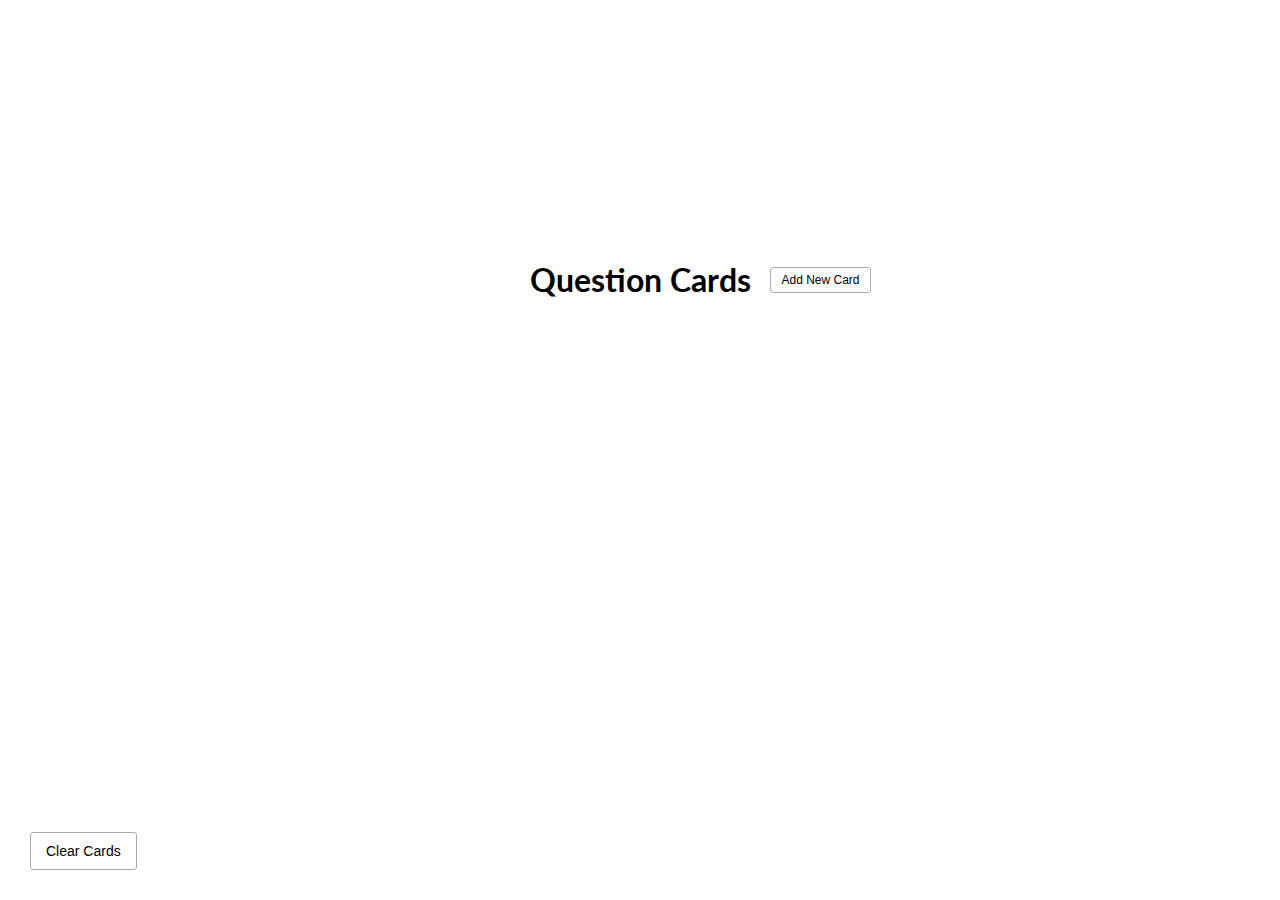
<file: carta_preg_i_res/index.html>
<!DOCTYPE html>
<html lang="en">
  <head>
    <meta charset="UTF-8" />
    <meta name="viewport" content="width=device-width, initial-scale=1.0" />
    <meta http-equiv="X-UA-Compatible" content="ie=edge" />
    <link
      rel="stylesheet"
      href="https://cdnjs.cloudflare.com/ajax/libs/font-awesome/5.11.2/css/all.min.css"
      integrity="sha256-+N4/V/SbAFiW1MPBCXnfnP9QSN3+Keu+NlB+0ev/YKQ="
      crossorigin="anonymous"
    />
    <link rel="stylesheet" href="style.css" />
    <title>Question Cards</title>
  </head>
  <body>
    <button id="clear" class="clear btn">
      <i class="fas fa-trash"></i> Clear Cards
    </button>

    <h1>
      Question Cards
      <button id="show" class="btn btn-small">
        <i class="fas fa-plus"></i> Add New Card
      </button>
    </h1>

    <div id="cards-container" class="cards">
      <!-- <div class="card active">
        <div class="inner-card">
          <div class="inner-card-front">
            <p>
              What is PHP?
            </p>
          </div>
          <div class="inner-card-back">
            <p>
              A programming language
            </p>
          </div>
        </div>
      </div>

      <div class="card">
        <div class="inner-card">
          <div class="inner-card-front">
            <p>
              What is PHP?
            </p>
          </div>
          <div class="inner-card-back">
            <p>
              A programming language
            </p>
          </div>
        </div>
      </div> -->
    </div>

    <div class="navigation">
      <button id="prev" class="nav-button">
        <i class="fas fa-arrow-left"></i>
      </button>

      <p id="current"></p>

      <button id="next" class="nav-button">
        <i class="fas fa-arrow-right"></i>
      </button>
    </div>

    <div id="add-container" class="add-container">
      <h1>
        Add New Card
        <button id="hide" class="btn btn-small btn-ghost">
          <i class="fas fa-times"></i>
        </button>
      </h1>

      <div class="form-group">
        <label for="question">Question</label>
        <textarea id="question" placeholder="Enter question..."></textarea>
      </div>

      <div class="form-group">
        <label for="answer">Answer</label>
        <textarea id="answer" placeholder="Enter Answer..."></textarea>
      </div>

      <button id="add-card" class="btn">
        <i class="fas fa-plus"></i> Add Card
      </button>
    </div>

    <script src="script.js"></script>
  </body>
</html>
</file>
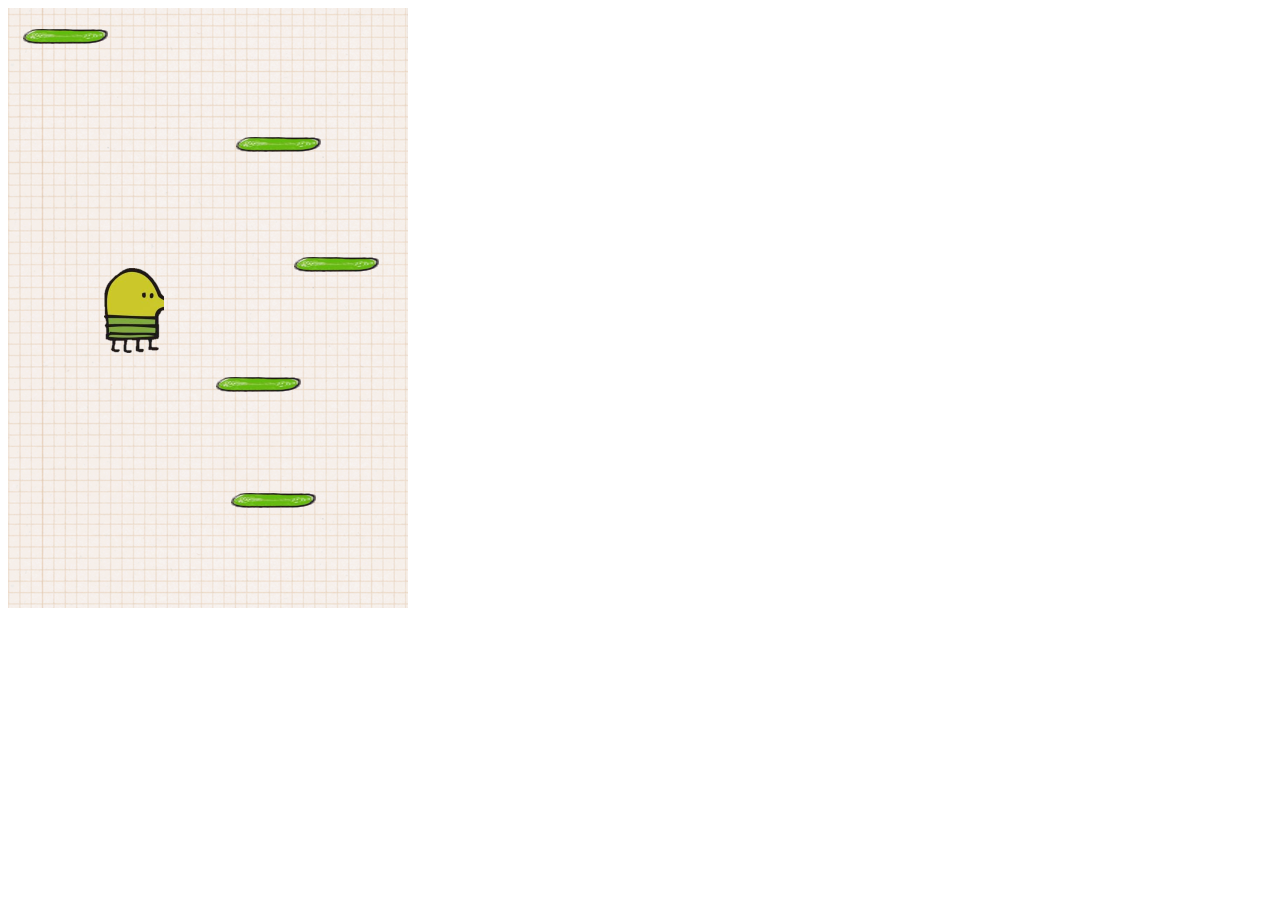
<file: doodle_game/index.html>
<!DOCTYPE html>
<html lang="en">
<head>
    <meta charset="UTF-8">
    <meta name="viewport" content="width=device-width, initial-scale=1.0">
    <title>Doodler game</title>
    <link rel="stylesheet" href="style.css">
    
</head>
<body>
    <div class="grid">

    </div>
    <script src="app.js"></script>
</body>
</html>
</file>
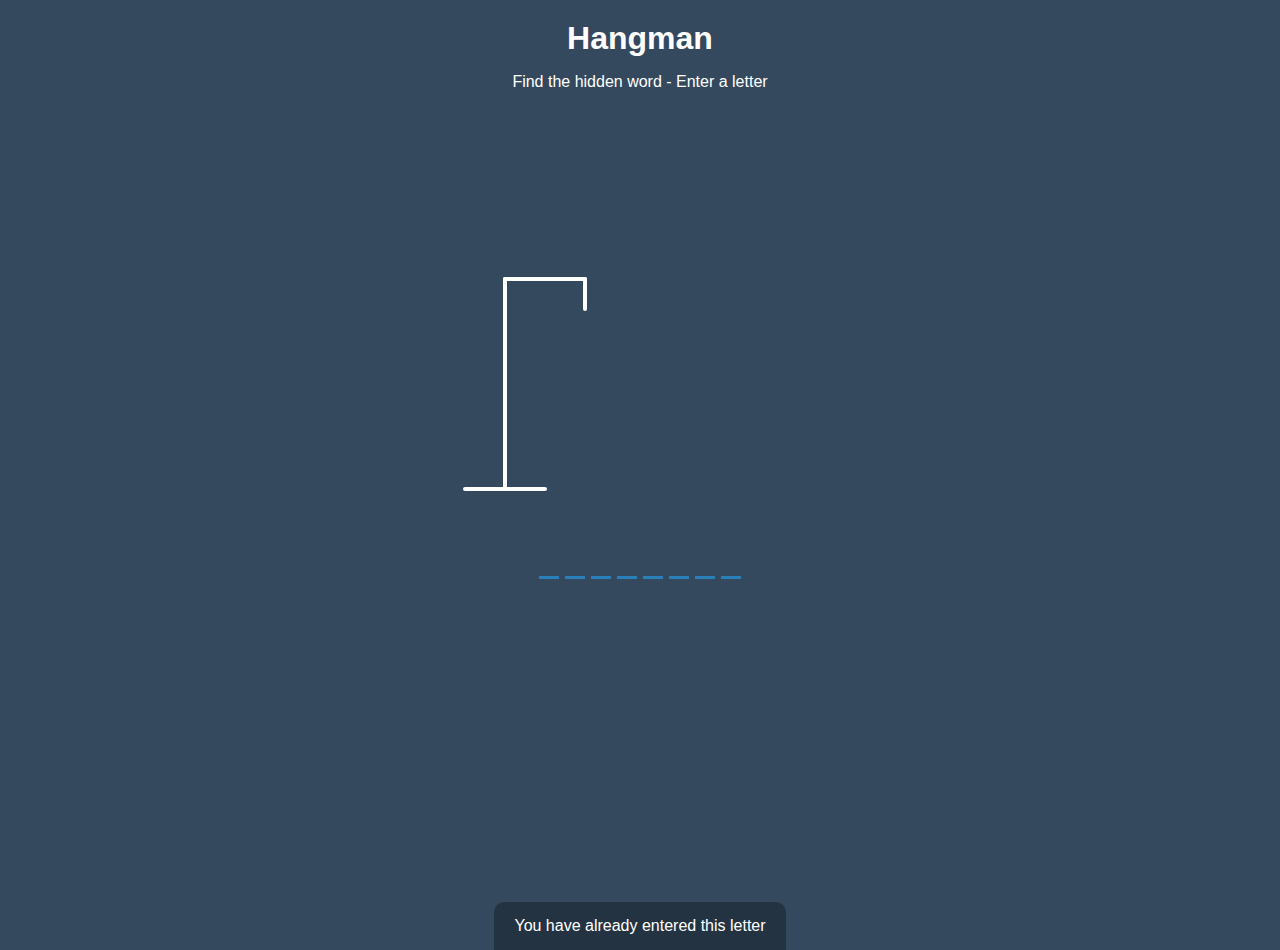
<file: hangman(penjat)/index.html>
<!DOCTYPE html>
<html lang="en">
  <head>
    <meta charset="UTF-8" />
    <meta name="viewport" content="width=device-width, initial-scale=1.0" />
    <meta http-equiv="X-UA-Compatible" content="ie=edge" />
    <link rel="stylesheet" href="style.css" />
    <title>Hangman</title>
  </head>
  <body>
    <h1>Hangman</h1>
    <p>Find the hidden word - Enter a letter</p>
    <div class="game-container">
      <svg height="250" width="200" class="figure-container">
        <!-- Rod -->
        <line x1="60" y1="20" x2="140" y2="20" />
        <line x1="140" y1="20" x2="140" y2="50" />
        <line x1="60" y1="20" x2="60" y2="230" />
        <line x1="20" y1="230" x2="100" y2="230" />

        <!-- Head -->
        <circle cx="140" cy="70" r="20" class="figure-part" />
        <!-- Body -->
        <line x1="140" y1="90" x2="140" y2="150" class="figure-part" />
        <!-- Arms -->
        <line x1="140" y1="120" x2="120" y2="100" class="figure-part" />
        <line x1="140" y1="120" x2="160" y2="100" class="figure-part" />
        <!-- Legs -->
        <line x1="140" y1="150" x2="120" y2="180" class="figure-part" />
        <line x1="140" y1="150" x2="160" y2="180" class="figure-part" />
      </svg>

      <div class="wrong-letters-container">
        <div id="wrong-letters"></div>
      </div>

      <div class="word" id="word"></div>
    </div>

    <!-- Container for final message -->
    <div class="popup-container" id="popup-container">
      <div class="popup">
        <h2 id="final-message"></h2>
        <h3 id="final-message-reveal-word"></h3>
        <button id="play-button">Play Again</button>
      </div>
    </div>

    <!-- Notification -->
    <div class="notification-container" id="notification-container">
      <p>You have already entered this letter</p>
    </div>

    <script src="script.js"></script>
  </body>
</html>
</file>
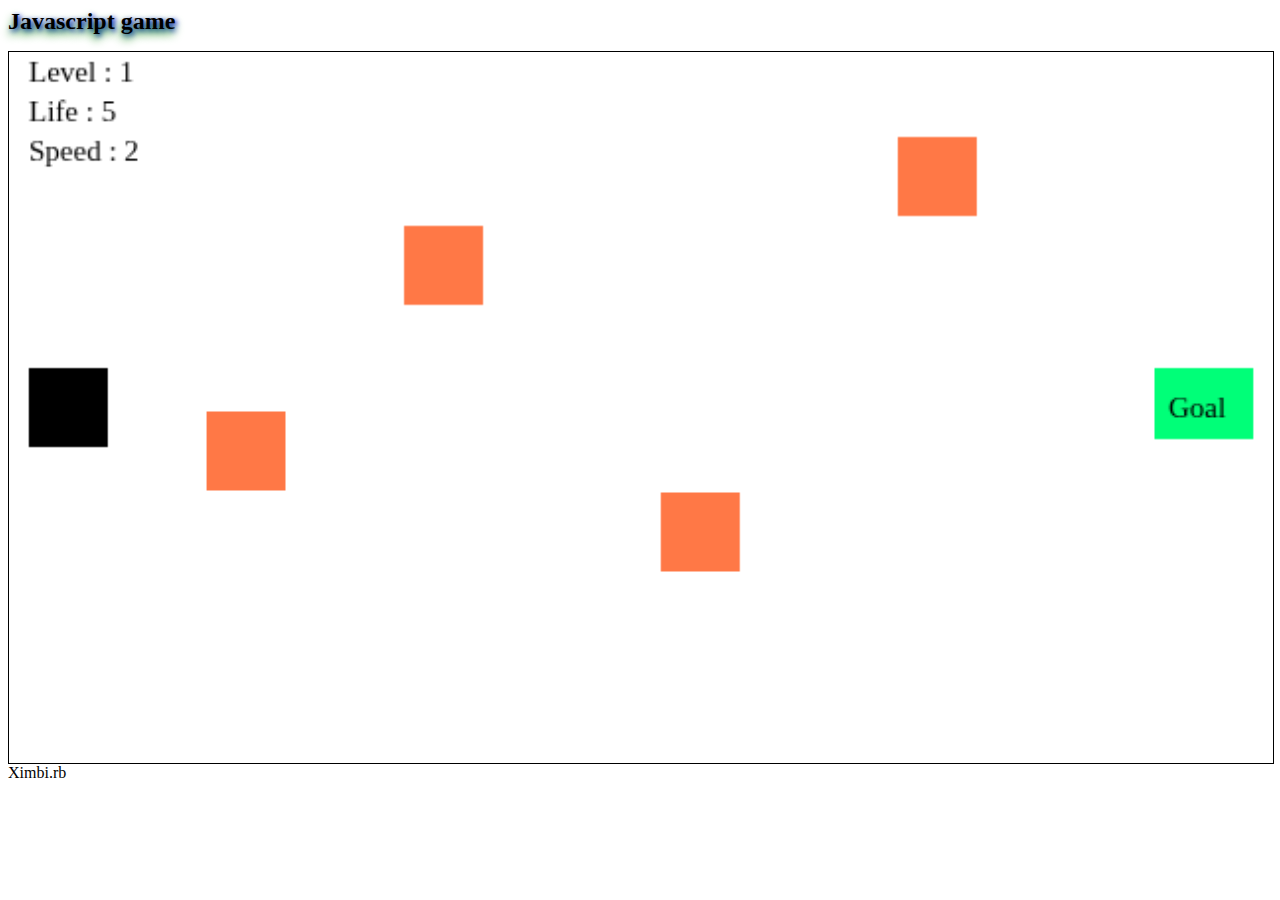
<file: javascript_Gme/index.html>
<html><head>
  
 </head>
 <body>   
  <meta name="viewport" content="width=device-width, user-scalable=no"> 
  <style>
    canvas {
      border: 1px solid black;
      width: 100%;
    }
    
    * {
   -webkit-user-select: none; /*disable text selection */
    }
  
.ass{
    font-size:1.5em;
    text-shadow: 0 5px 10px green,
                 2px 2px 5px blue;
 }
  </style>   
  <h1 class="ass">Javascript game</h1> 
  <p></p> 
  <canvas id="mycanvas" width="640" height="360"></canvas> 
  <script src="script.js">
       
       
    </script> Ximbi.rb
  
 
</body></html>
</file>
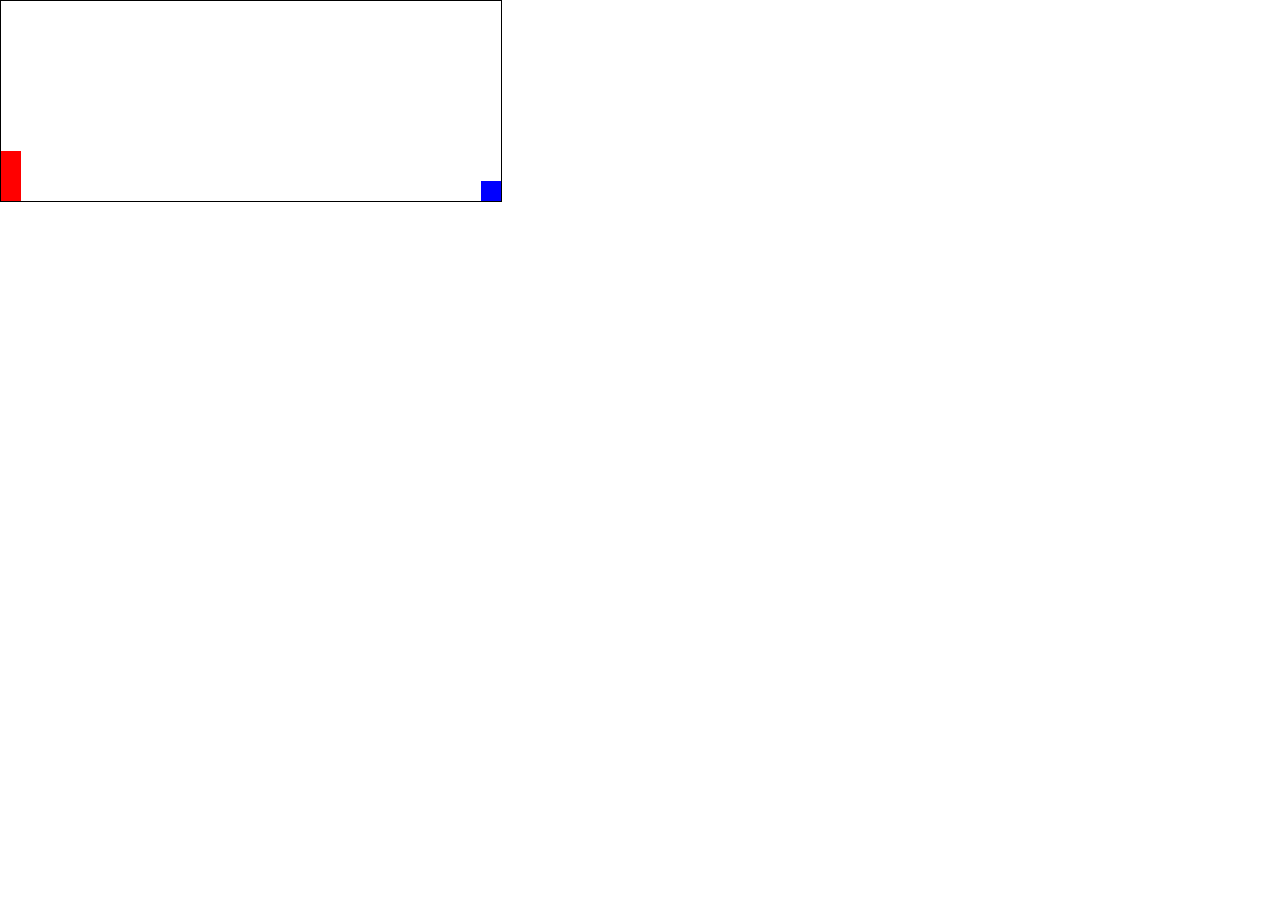
<file: javascriptgae/index.html>
<!DOCTYPE html>
<!--[if lt IE 7]>      <html class="no-js lt-ie9 lt-ie8 lt-ie7"> <![endif]-->
<!--[if IE 7]>         <html class="no-js lt-ie9 lt-ie8"> <![endif]-->
<!--[if IE 8]>         <html class="no-js lt-ie9"> <![endif]-->
<!--[if gt IE 8]>      <html class="no-js"> <!--<![endif]-->
<html lang="en" onclick="jump()">
    <head>
        <meta charset="utf-8">
        <meta http-equiv="X-UA-Compatible" content="IE=edge">
        <title>Game</title>
        <meta name="description" content="">
        <meta name="viewport" content="width=device-width, initial-scale=1">
        <link rel="stylesheet" href="style.css">
    </head>
    <body>
       <div id="game">
           <div id="character"></div>
           <div id="block"></div>
       </div>
        
        <script src="script.js"></script>
    </body>
</html>
</file>
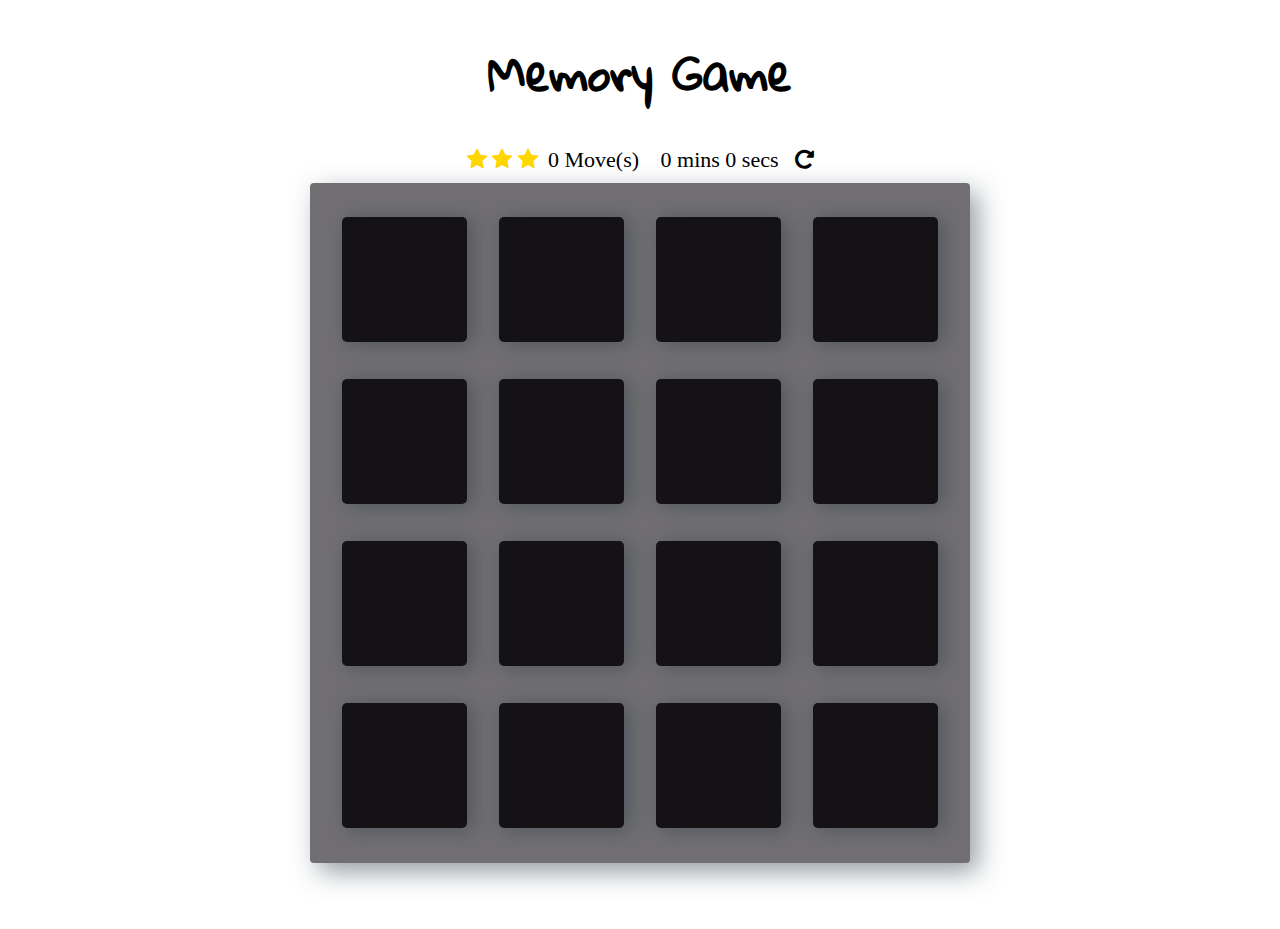
<file: Memory-Game-fend-master/index.html>
<!doctype html>
<html lang="en">
<head>
    <meta charset="utf-8">
    <title>Memory Game</title>
    <meta name="description" content="">
    <meta name="viewport" content="width=device-width, initial-scale=1">
    <link rel="stylesheet prefetch" href="https://maxcdn.bootstrapcdn.com/font-awesome/4.6.1/css/font-awesome.min.css">
    <link rel="stylesheet prefetch" href="https://fonts.googleapis.com/css?family=Coda">
    <link rel="stylesheet prefetch" href="https://fonts.googleapis.com/css?family=Gloria+Hallelujah|Permanent+Marker" >
    <link rel="stylesheet" href="css/app.css">
</head>
<body>

    <div class="container">
        <header>
            <h1>Memory Game</h1>
        </header>

        <section class="score-panel">
        	<ul class="stars">
        		<li><i class="fa fa-star"></i></li>
        		<li><i class="fa fa-star"></i></li>
        		<li><i class="fa fa-star"></i></li>
        	</ul>

        	<span class="moves">0</span> Move(s)

            <div class="timer">
            </div>

            <div class="restart" onclick=startGame()>
        		<i class="fa fa-repeat"></i>
        	</div>
        </section>

        <ul class="deck" id="card-deck">
            <li class="card" type="diamond">
                <i class="fa fa-diamond"></i>
            </li>
            <li class="card" type="plane">
                <i class="fa fa-paper-plane-o"></i>
            </li>
            <li class="card match" type="anchor">
                <i class="fa fa-anchor"></i>
            </li>
            <li class="card" type="bolt" >
                <i class="fa fa-bolt"></i>
            </li>
            <li class="card" type="cube">
                <i class="fa fa-cube"></i>
            </li>
            <li class="card match" type="anchor">
                <i class="fa fa-anchor"></i>
            </li>
            <li class="card" type="leaf">
                <i class="fa fa-leaf"></i>
            </li>
            <li class="card" type="bicycle">
                <i class="fa fa-bicycle"></i>
            </li>
            <li class="card" type="diamond">
                <i class="fa fa-diamond"></i>
            </li>
            <li class="card" type="bomb">
                <i class="fa fa-bomb"></i>
            </li>
            <li class="card" type="leaf">
                <i class="fa fa-leaf"></i>
            </li>
            <li class="card" type="bomb">
                <i class="fa fa-bomb"></i>
            </li>
            <li class="card open show" type="bolt">
                <i class="fa fa-bolt"></i>
            </li>
            <li class="card" type="bicycle">
                <i class="fa fa-bicycle"></i>
            </li>
            <li class="card" type="plane">
                <i class="fa fa-paper-plane-o"></i>
            </li>
            <li class="card" type="cube">
                <i class="fa fa-cube"></i>
            </li>
        </ul>

        <div id="popup1" class="overlay">
            <div class="popup">
                <h2>Congratulations 🎉</h2>
                <a class="close" href=# >×</a>
                <div class="content-1">
                    Congratulations you're a winner 🎉🎉
                </div>
                <div class="content-2">
                    <p>You made <span id=finalMove> </span> moves </p>
                    <p>in <span id=totalTime> </span> </p>
                    <p>Rating:  <span id=starRating></span></p>
                </div>
                <button id="play-again"onclick="playAgain()">
                    Play again 😄</a>
                </button>
            </div>
        </div>

    </div>
    <script src="js/app.js"></script>
</body>
</html>
</file>
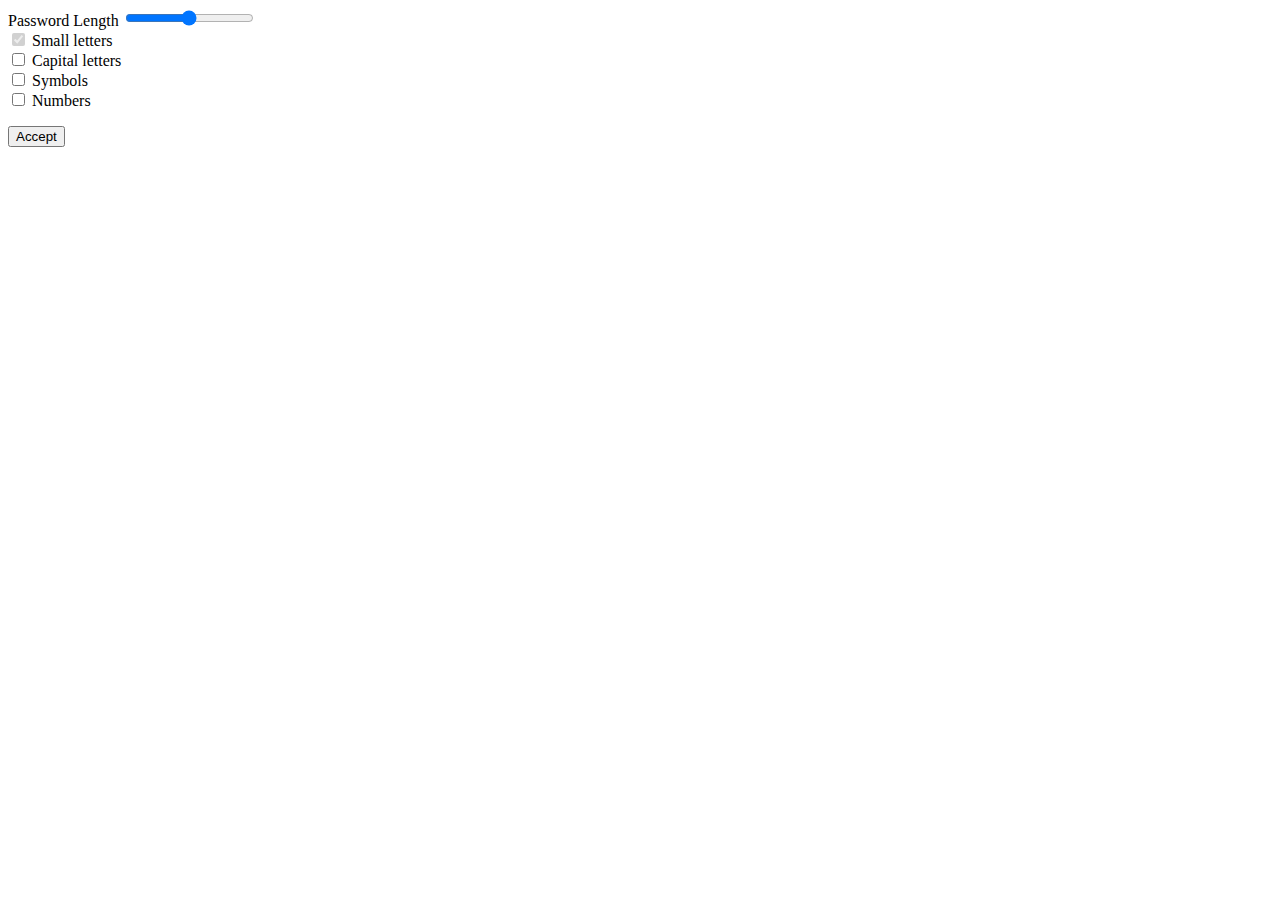
<file: pass_generator/index.html>
<html>
    <head>
        <title>Random Password Generator</title>
        <link rel="stylesheet" href="https://cdn.jsdelivr.net/npm/bootstrap@4.5.3/dist/css/bootstrap.min.css" integrity="sha384-TX8t27EcRE3e/ihU7zmQxVncDAy5uIKz4rEkgIXeMed4M0jlfIDPvg6uqKI2xXr2" crossorigin="anonymous">
    </head>
    <body>
        <div class="container">
                
                <form>
                    <div class="form-group">
                      <label for="formControlRange">Password Length
                      </label>
                      <input type="range" min='6' max= "32" class="form-control-range" id="formControlRange">
                    </div>
                    <div class="form-check">
                        <input class="form-check-input :checked" type="checkbox" value="" id="defaultCheck2" checked disabled>
                        <label class="form-check-label" for="defaultCheck2">
                          Small letters
                        </label>
                      </div>
                      <div class="form-check">
                        <input class="form-check-input" type="checkbox" value="capital-letters" id="defaultCheck2">
                        <label class="form-check-label" for="defaultCheck1">
                          Capital letters
                        </label>
                      </div>
                      <div class="form-check">
                        <input class="form-check-input" type="checkbox" value="symbols" id="defaultCheck3">
                        <label class="form-check-label" for="defaultCheck1">
                          Symbols
                        </label>
                      </div>
                      <div class="form-check">
                        <input class="form-check-input" type="checkbox" value="Numbers" id="defaultCheck4">
                        <label class="form-check-label" for="defaultCheck1">
                          Numbers
                        </label>
                      </div>
                  </form>

                  <button type="submit" class="btn btn-primary submit">Accept</button>
                    
              </div>

              <div class="container showPassword">
                  
              </div>
        </div>
    </body>

    <script src="app.js"></script>
    <script src="https://code.jquery.com/jquery-3.5.1.slim.min.js" integrity="sha384-DfXdz2htPH0lsSSs5nCTpuj/zy4C+OGpamoFVy38MVBnE+IbbVYUew+OrCXaRkfj" crossorigin="anonymous"></script>
    <script src="https://cdn.jsdelivr.net/npm/popper.js@1.16.1/dist/umd/popper.min.js" integrity="sha384-9/reFTGAW83EW2RDu2S0VKaIzap3H66lZH81PoYlFhbGU+6BZp6G7niu735Sk7lN" crossorigin="anonymous"></script>
    <script src="https://cdn.jsdelivr.net/npm/bootstrap@4.5.3/dist/js/bootstrap.min.js" integrity="sha384-w1Q4orYjBQndcko6MimVbzY0tgp4pWB4lZ7lr30WKz0vr/aWKhXdBNmNb5D92v7s" crossorigin="anonymous"></script>

</html>
</file>
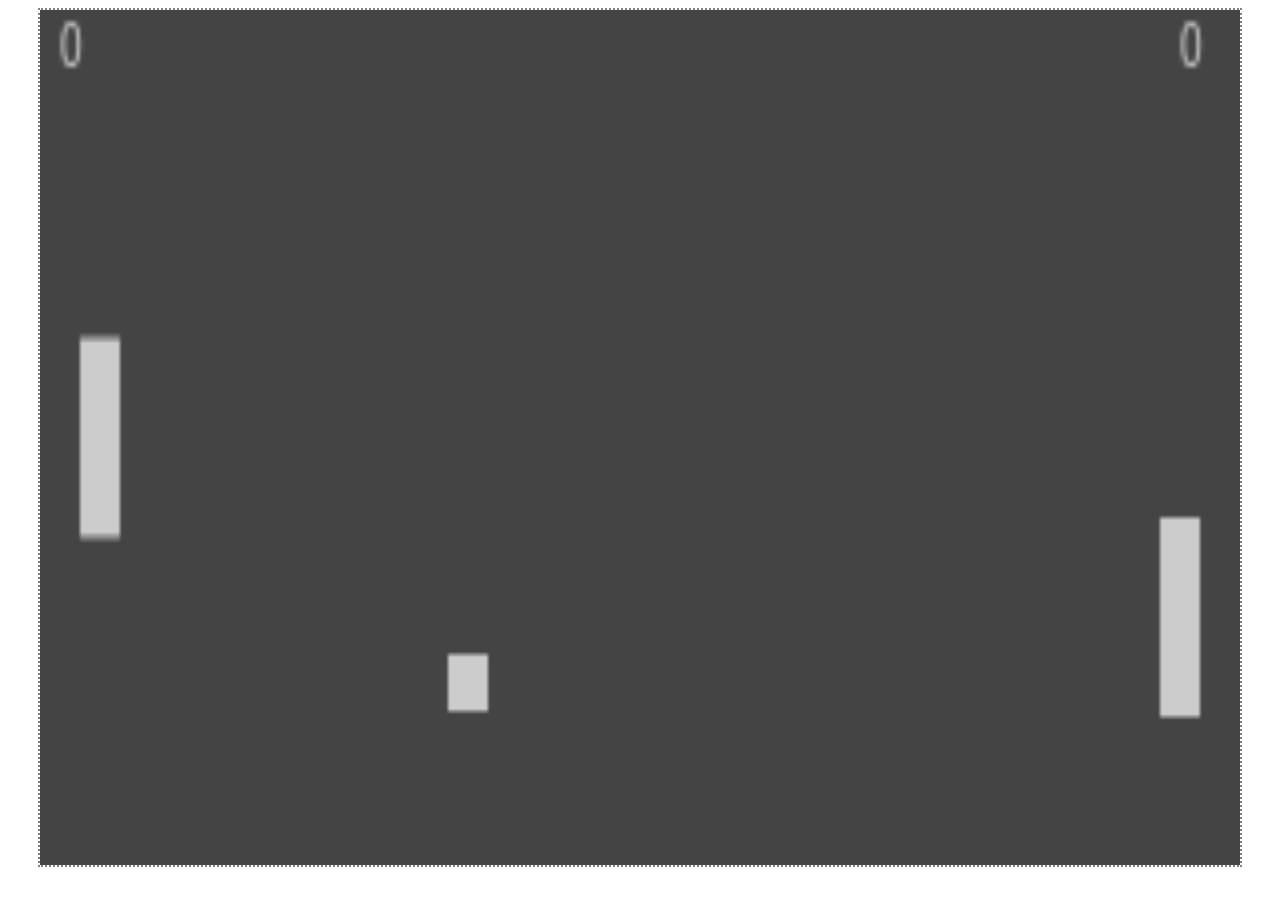
<file: pong_game/index.html>
<!DOCTYPE html>
<html lang="en">
<head>
	<meta charset="UTF-8">
	<title>Simple Pong</title>
	<meta name="viewport" content="width=device-width, initial-scale=1">
	<link rel="stylesheet" href="./style.css">
</head>
<body>
	<div class="main">
		<canvas id="game">
		</canvas>
	</div>
	<script src="pong.js"></script>
</body>
</file>
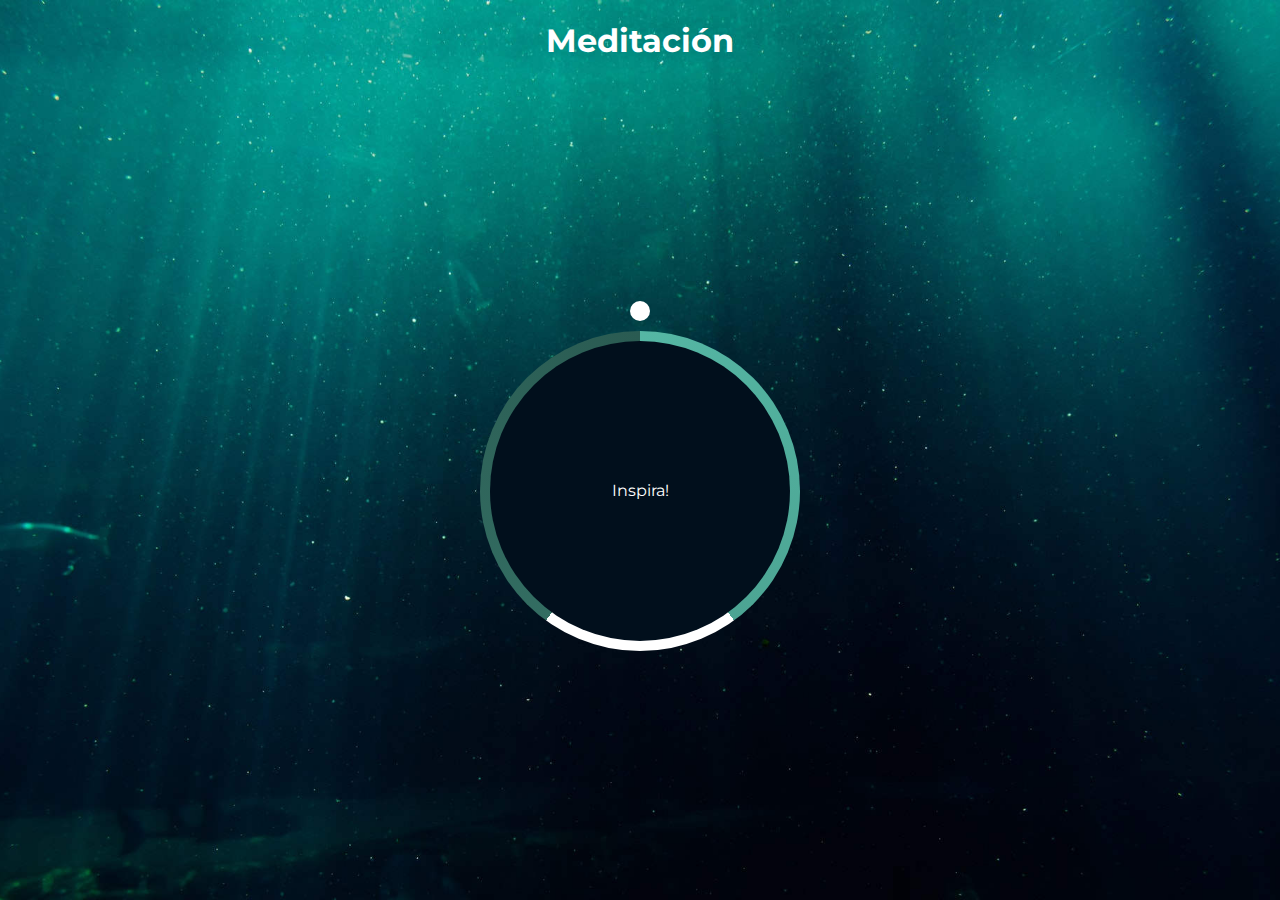
<file: relaxer-app/index.html>
<!DOCTYPE html>
<html lang="en">
  <head>
    <meta charset="UTF-8" />
    <meta name="viewport" content="width=device-width, initial-scale=1.0" />
    <meta http-equiv="X-UA-Compatible" content="ie=edge" />
    <link rel="stylesheet" href="style.css" />
    <title>Meditación</title>
  </head>
  <body>
    <h1>Meditación</h1>

    <div class="container" id="container">
      <div class="circle"></div>

      <p id="text"></p>

      <div class="pointer-container">
        <span class="pointer"></span>
      </div>

      <div class="gradient-circle"></div>
    </div>

    <script src="script.js"></script>
  </body>
</html>
</file>
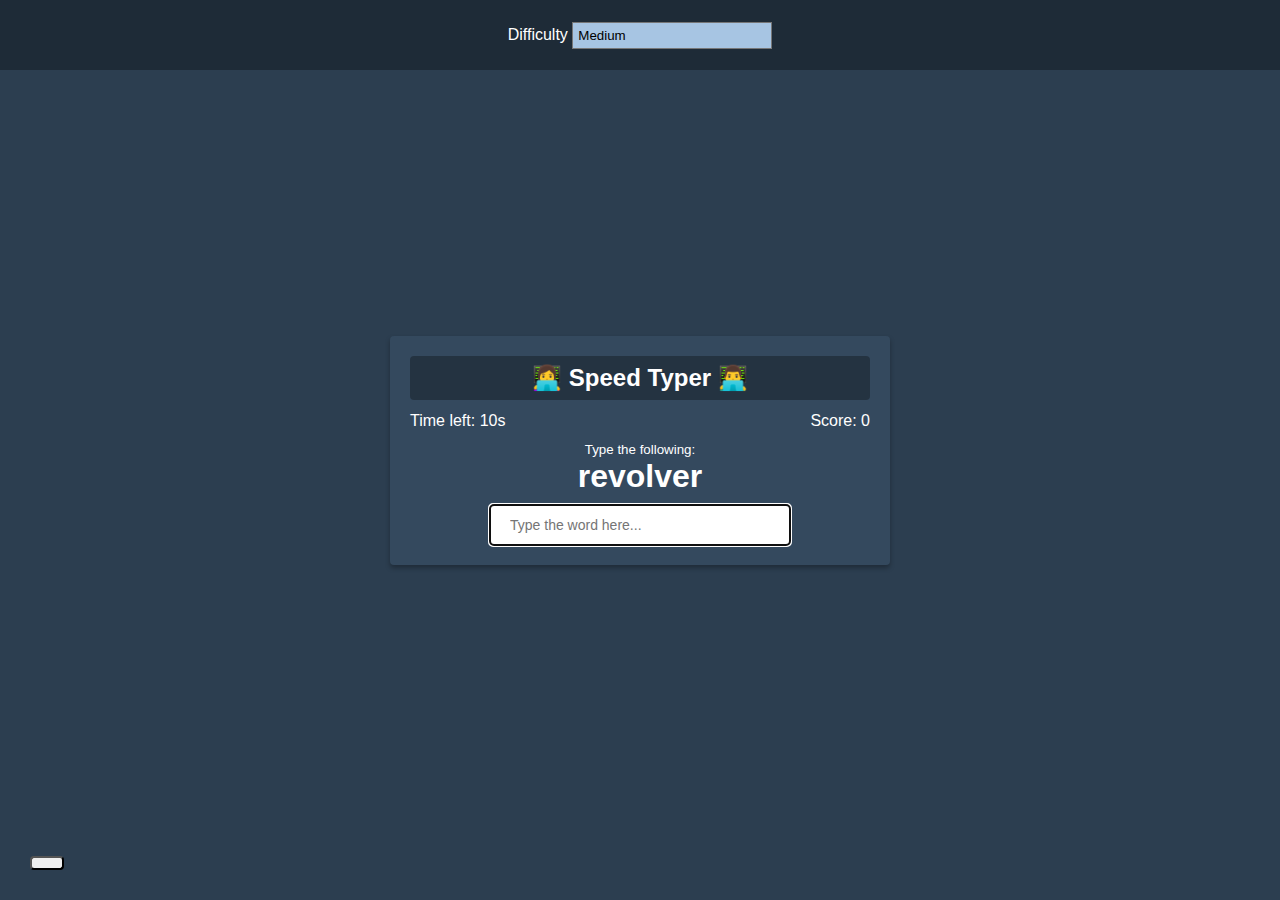
<file: typing-game1/index.html>
<!DOCTYPE html>
<html lang="en">
  <head>
    <meta charset="UTF-8" />
    <meta name="viewport" content="width=device-width, initial-scale=1.0" />
    <meta http-equiv="X-UA-Compatible" content="ie=edge" />
    <link
      rel="stylesheet"
      href="https://cdnjs.cloudflare.com/ajax/libs/font-awesome/5.11.2/css/all.min.css"
      integrity="sha256-+N4/V/SbAFiW1MPBCXnfnP9QSN3+Keu+NlB+0ev/YKQ="
      crossorigin="anonymous"
    />
    <link rel="stylesheet" href="style.css" />
    <title>Speed Typer</title>
  </head>
  <body>
    <button id="settings-btn" class="settings-btn">
      <i class="fas fa-cog"></i>
    </button>

    <div id="settings" class="settings">
      <form id="settings-form">
        <div>
          <label for="difficulty">Difficulty</label>
          <select id="difficulty">
            <option value="easy">Easy</option>
            <option value="medium">Medium</option>
            <option value="hard">Hard</option>
          </select>
        </div>
      </form>
    </div>

    <div class="container">
      <h2>👩‍💻 Speed Typer 👨‍💻</h2>
      <small>Type the following:</small>

      <h1 id="word"></h1>

      <input
        type="text"
        id="text"
        autocomplete="off"
        placeholder="Type the word here..."
        autofocus
      />

      <p class="time-container">Time left: <span id="time">10s</span></p>

      <p class="score-container">Score: <span id="score">0</span></p>

      <div id="end-game-container" class="end-game-container"></div>
    </div>

    <script src="script.js"></script>
  </body>
</html>
</file>
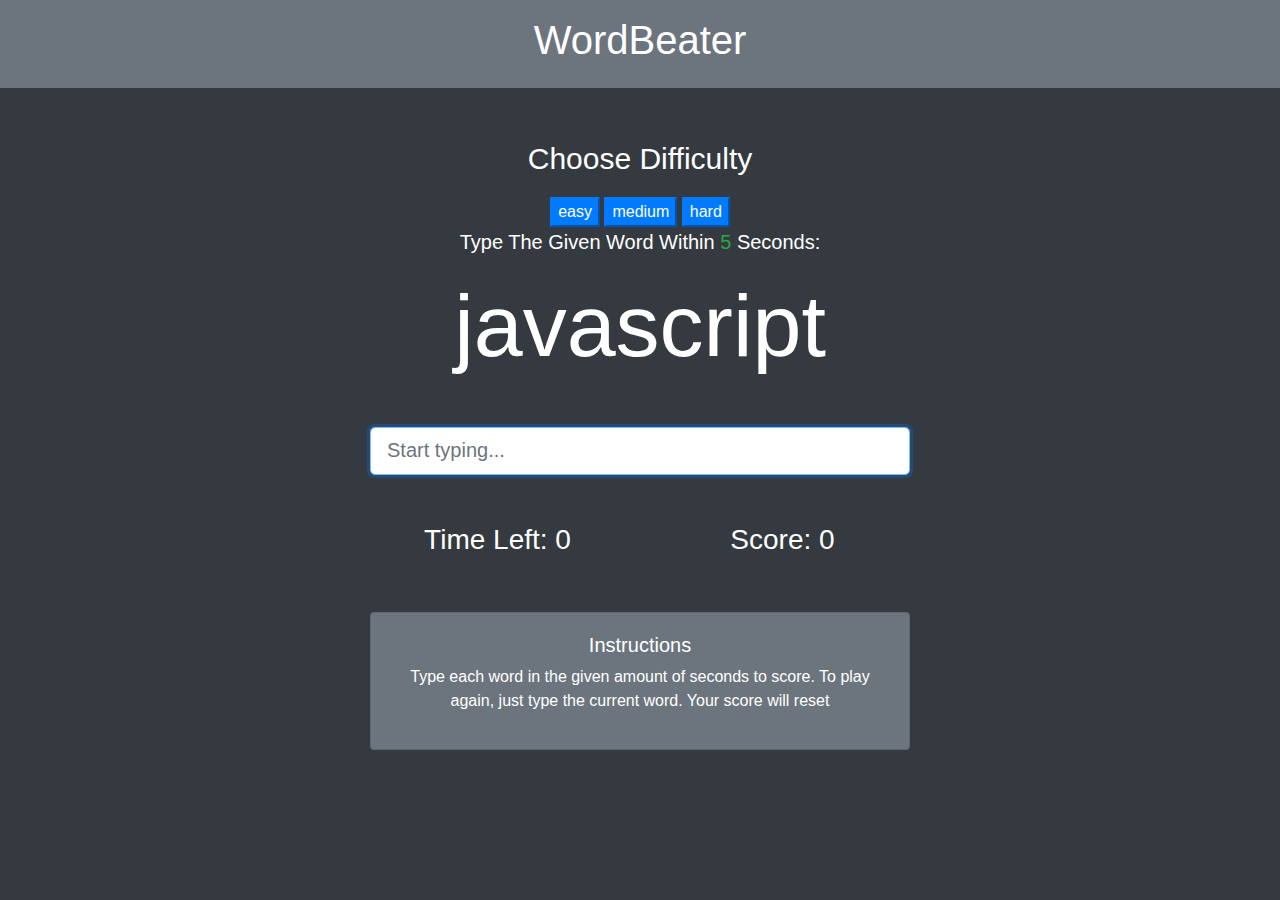
<file: typing_game/index.html>
<!DOCTYPE html>
<html lang="en">

<head>
  <meta charset="UTF-8">
  <meta name="viewport" content="width=device-width, initial-scale=1.0">
  <meta http-equiv="X-UA-Compatible" content="ie=edge">
  <title>WordBeater</title>
  <link href="https://stackpath.bootstrapcdn.com/bootstrap/4.3.1/css/bootstrap.min.css" rel="stylesheet" integrity="sha384-ggOyR0iXCbMQv3Xipma34MD+dH/1fQ784/j6cY/iJTQUOhcWr7x9JvoRxT2MZw1T" crossorigin="anonymous">
</head>

<body class="bg-dark text-white ">
  <header class="bg-secondary text-center p-3 mb-5">
    <h1>WordBeater</h1>
  </header>
  <div class="container text-center">
 <p style="font-size: 30px"> Choose Difficulty</p>
   <div class="lev">
       <button id ="easy" class="btn-primary ">easy</button> <button id="medium" class="btn-primary">medium</button> <button id="hard" class="btn-primary">hard</button>
   </div>
    <!-- Word & Input -->
    <div class="row">
      <div class="col-md-6 mx-auto">
        <p class="lead">Type The Given Word Within
          <span class="text-success" id="seconds">5</span> Seconds:</p>
        <h2 class="display-2 mb-5" id="current-word">hello</h2>
        <input type="text" class="form-control form-control-lg" placeholder="Start typing..." id="word-input" autofocus>
        <h4 class="mt-3" id="message"></h4>

        <!-- Time & Score Columns -->
        <div class="row mt-5">
          <div class="col-md-6">
            <h3>Time Left:
              <span id="time">0</span>
            </h3>
          </div>
          <div class="col-md-6">
            <h3>Score:
              <span id="score">0</span>
            </h3>
          </div>
        </div>

        <!-- Instructions -->
        <div class="row mt-5">
          <div class="col-md-12">
            <div class="card card-body bg-secondary text-white">
              <h5>Instructions</h5>
              <p>Type each word in the given amount of seconds to score. To play again, just type the current word. Your score
                will reset</p>
            </div>
          </div>
        </div>
      </div>
    </div>
  </div>

  <script src="js/app.js"></script>
</body>

</html>
</file>
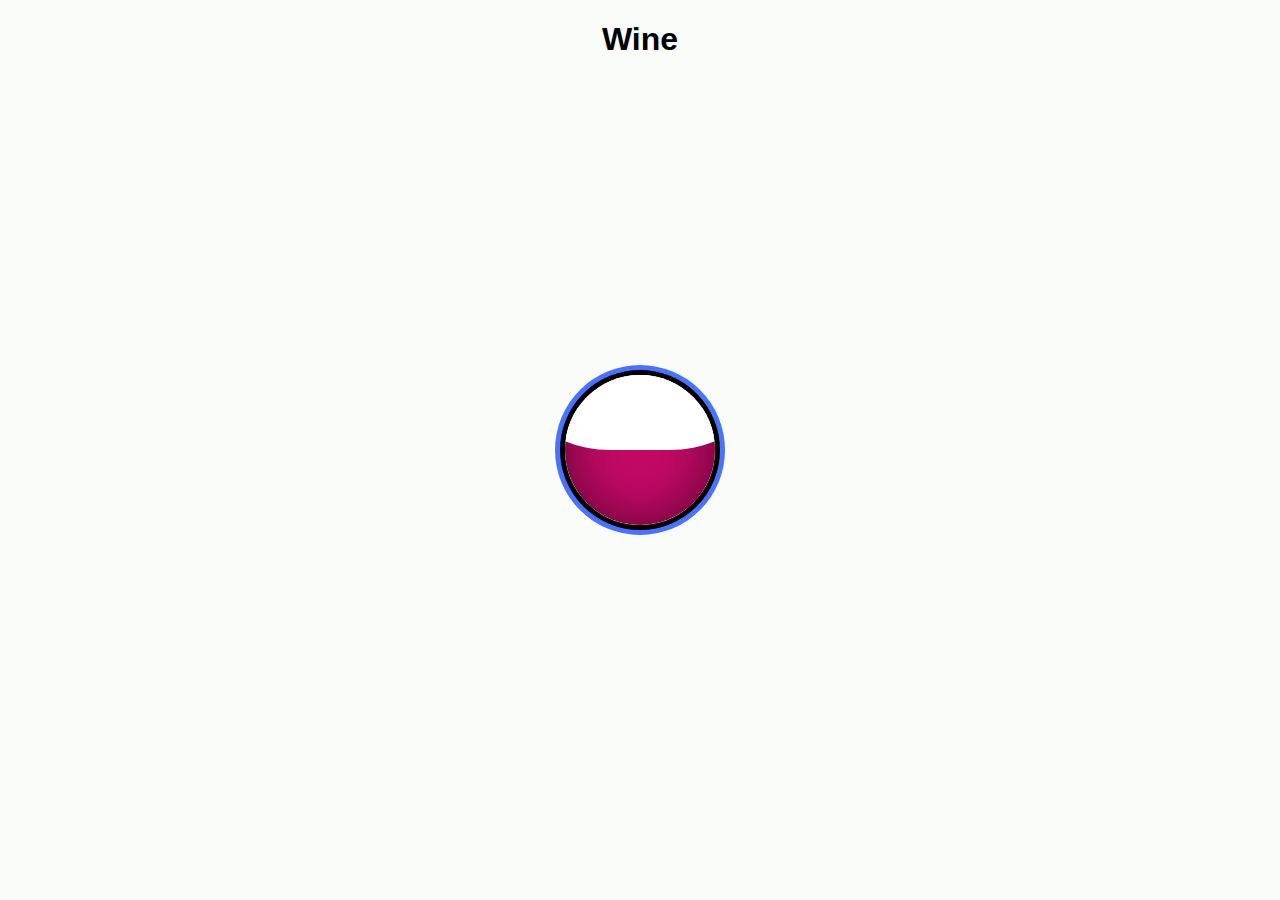
<file: water_loading/index.html>
<!DOCTYPE html>
<!--[if lt IE 7]>      <html class="no-js lt-ie9 lt-ie8 lt-ie7"> <![endif]-->
<!--[if IE 7]>         <html class="no-js lt-ie9 lt-ie8"> <![endif]-->
<!--[if IE 8]>         <html class="no-js lt-ie9"> <![endif]-->
<!--[if gt IE 8]>      <html class="no-js"> <!--<![endif]-->
<lang html>
    <head>
        <meta charset="utf-8">
        <meta http-equiv="X-UA-Compatible" content="IE=edge">
        <title>Loading...</title>
        <meta name="description" content="">
        <meta name="viewport" content="width=device-width, initial-scale=1">
        <link rel="stylesheet" href="style.css">
    </head>
    <body>
        <h1>Wine</h1>
        <div class="circle">
         <div class="wave"></div> 
        </div> 
        <script src="script.js" async defer></script>
    </body>
</html>
</file>
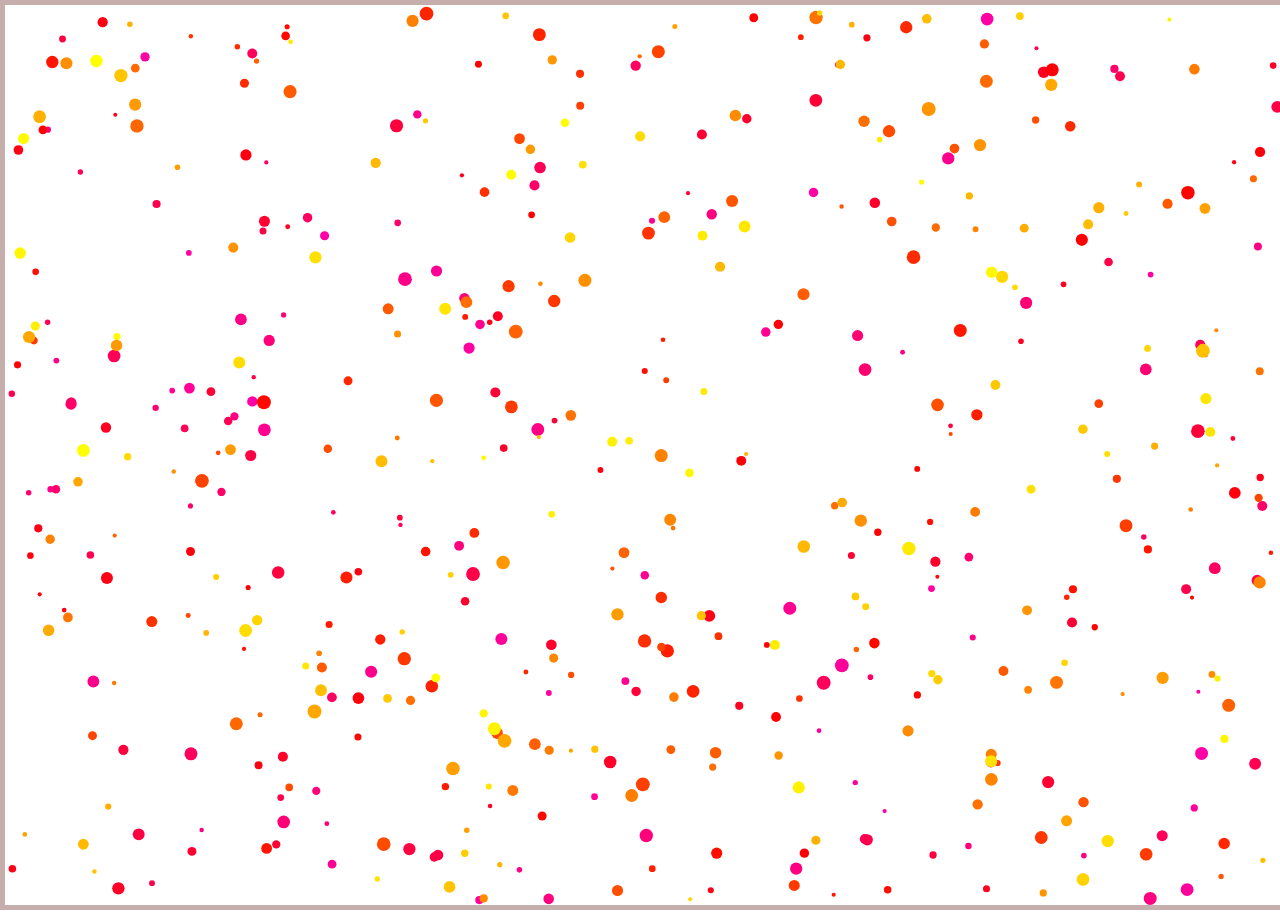
<file: bubbleanimation/shrutibansal1802/index.html>
<!DOCTYPE html>
<html lang="en">

<head>
  <meta charset="UTF-8">
  <title>HTML5 Canvas</title>
  <link rel="stylesheet" href="style/style.css">
</head>

<body>
  <div class="tools">
      <div class="color-box">
       
      </div>

  </div>
  <canvas id="draw" width="600" height="600"></canvas>

  <script src ="script.js"></script>
</body>

</html>
</file>
<file: carta_preg_i_res/style.css>
@import url('https://fonts.googleapis.com/css?family=Lato:300,500,700&display=swap');

* {
  box-sizing: border-box;
}

body {
  background-color: #fff;
  display: flex;
  flex-direction: column;
  align-items: center;
  justify-content: center;
  height: 100vh;
  margin: 0;
  overflow: hidden;
  font-family: 'Lato', sans-serif;
}

h1 {
  position: relative;
}

h1 button {
  position: absolute;
  right: 0;
  transform: translate(120%, -50%);
  z-index: 2;
}

.btn {
  cursor: pointer;
  background-color: #fff;
  border: 1px solid #aaa;
  border-radius: 3px;
  font-size: 14px;
  margin-top: 20px;
  padding: 10px 15px;
}

.btn-small {
  font-size: 12px;
  padding: 5px 10px;
}

.btn-ghost {
  border: 0;
  background-color: transparent;
}

.clear {
  position: absolute;
  bottom: 30px;
  left: 30px;
}

.cards {
  perspective: 1000px;
  position: relative;
  height: 300px;
  width: 500px;
  max-width: 100%;
}

.card {
  position: absolute;
  opacity: 0;
  font-size: 1.5em;
  top: 0;
  left: 0;
  height: 100%;
  width: 100%;
  transform: translateX(50%) rotateY(-10deg);
  transition: transform 0.4s ease, opacity 0.4s ease;
}

.card.active {
  cursor: pointer;
  opacity: 1;
  z-index: 10;
  transform: translateX(0) rotateY(0deg);
}

.card.left {
  transform: translateX(-50%) rotateY(10deg);
}

.inner-card {
  box-shadow: 0 1px 10px rgba(0, 0, 0, 0.3);
  border-radius: 4px;
  height: 100%;
  width: 100%;
  position: relative;
  transform-style: preserve-3d;
  transition: transform 0.4s ease;
}

.card.show-answer .inner-card {
  transform: rotateX(180deg);
}

.inner-card-front,
.inner-card-back {
  backface-visibility: hidden;
  position: absolute;
  top: 0;
  left: 0;
  display: flex;
  align-items: center;
  justify-content: center;
  height: 100%;
  width: 100%;
  background: #fff;
}

.inner-card-front {
  transform: rotateX(0deg);
  z-index: 2;
}

.inner-card-back {
  transform: rotateX(180deg);
}

.inner-card-front::after,
.inner-card-back::after {
  content: '\f021  Flip';
  font-family: 'Font Awesome 5 Free', Lato, sans-serif;
  position: absolute;
  top: 10px;
  right: 10px;
  font-weight: bold;
  font-size: 16px;
  color: #ddd;
}

.navigation {
  display: flex;
  margin: 20px 0;
}

.navigation .nav-button {
  border: none;
  background-color: transparent;
  cursor: pointer;
  font-size: 16px;
}

.navigation p {
  margin: 0 25px;
}

.add-container {
  opacity: 0;
  z-index: -1;
  background-color: #f0f0f0;
  border-top: 2px solid #eee;
  display: flex;
  flex-direction: column;
  align-items: center;
  justify-content: center;
  padding: 10px 0;
  position: absolute;
  top: 0;
  bottom: 0;
  width: 100%;
  transition: 0.3s ease;
}

.add-container.show {
  opacity: 1;
  z-index: 2;
}

.add-container h3 {
  margin: 10px 0;
}

.form-group label {
  display: block;
  margin: 20px 0 10px;
}

.form-group textarea {
  border: 1px solid #aaa;
  border-radius: 3px;
  font-size: 16px;
  padding: 12px;
  min-width: 500px;
  max-width: 100%;
}
</file>
<file: doodle_game/style.css>
.grid {
  width: 400px;
  height: 600px;
  background-image: url("background.png");
  position: relative;
  font-size: 200px;
  text-align: center;
}

.doodler {
  width: 60px;
  height: 85px;
  background-image: url("doodler-guy.png");
  position: absolute;
}

.platform {
  width: 85px;
  height: 15px;
  background-image: url("platform.png");
  position: absolute;
}
</file>
<file: hangman(penjat)/style.css>
* {
  box-sizing: border-box;
}

body {
  background-color: #34495e;
  color: #fff;
  font-family: Arial, Helvetica, sans-serif;
  display: flex;
  flex-direction: column;
  align-items: center;
  height: 80vh;
  margin: 0;
  overflow: hidden;
}

h1 {
  margin: 20px 0 0;
}

.game-container {
  padding: 20px 30px;
  position: relative;
  margin: auto;
  height: 350px;
  width: 450px;
}

.figure-container {
  fill: transparent;
  stroke: #fff;
  stroke-width: 4px;
  stroke-linecap: round;
}

.figure-part {
  display: none;
}

.wrong-letters-container {
  position: absolute;
  top: 20px;
  right: 20px;
  display: flex;
  flex-direction: column;
  text-align: right;
}

.wrong-letters-container p {
  margin: 0 0 5px;
}

.wrong-letters-container span {
  font-size: 24px;
}

.word {
  display: flex;
  position: absolute;
  bottom: 10px;
  left: 50%;
  transform: translateX(-50%);
}

.letter {
  border-bottom: 3px solid #2980b9;
  display: inline-flex;
  font-size: 30px;
  align-items: center;
  justify-content: center;
  margin: 0 3px;
  height: 50px;
  width: 20px;
}

.popup-container {
  background-color: rgba(0, 0, 0, 0.3);
  position: fixed;
  top: 0;
  bottom: 0;
  left: 0;
  right: 0;
  /* display: flex; */
  display: none;
  align-items: center;
  justify-content: center;
}

.popup {
  background: #2980b9;
  border-radius: 5px;
  box-shadow: 0 15px 10px 3px rgba(0, 0, 0, 0.1);
  padding: 20px;
  text-align: center;
}

.popup button {
  cursor: pointer;
  background-color: #fff;
  color: #2980b9;
  border: 0;
  margin-top: 20px;
  padding: 12px 20px;
  font-size: 16px;
}

.popup button:active {
  transform: scale(0.98);
}

.popup button:focus {
  outline: 0;
}

.notification-container {
  background-color: rgba(0, 0, 0, 0.3);
  border-radius: 10px 10px 0 0;
  padding: 15px 20px;
  position: absolute;
  bottom: -50px;
  transition: transform 0.3s ease-in-out;
}

.notification-container p {
  margin: 0;
}

.notification-container.show {
  transform: translateY(-50px);
}
</file>
<file: javascriptgae/style.css>
*{
    padding: 0;
    margin: 0;
}
#game{
    width: 500px;
    height: 200px;
    border: 1px solid black;
}
#character{
    width: 20px;
    height: 50px;
    background-color: red;
    position: relative;
    top: 150px;
}
.animate{
    animation: jump 500ms;
}
@keyframes jump{
    0%{top: 150px;}
    30%{top: 100px;}
    70%{top: 100px;}
    100%{top: 150px;}
}
#block{
    width: 20px;
    height: 20px;
    background-color: blue;
    position: relative;
    top: 130px;
    left: 480px;
    animation: block 2s;
}
@keyframes block{
    0%{left: 480px;}
    100%{left: -40px;}
}
</file>
<file: Memory-Game-fend-master/css/app.css>
html {
	box-sizing: border-box;
}

*,
*::before,
*::after {
	box-sizing: inherit;
}

html,
body {
	width: 100%;
	height: 100%;
	margin: 0;
	padding: 0;
}

body {
	background: #ffffff;
	font-family: 'Permanent Marker', cursive;
	font-size: 16px;
}

.container {
	display: flex;
	justify-content: center;
	align-items: center;
	flex-direction: column;
}

h1 {
	font-family: 'Gloria Hallelujah', cursive;
}


/*
 * Styles for the deck of cards
 */


.deck {
	width: 85%;
	background: #716F71;
	padding: 1rem;
	border-radius: 4px;
	box-shadow: 8px 9px 26px 0 rgba(46, 61, 73, 0.5);
	display: flex;
	flex-wrap: wrap;
	justify-content: space-around;
	align-items: center;
	margin: 0 0 3em;
}

.deck .card {
	height: 3.7rem;
	width: 3.7rem;
	margin: 0.2rem 0.2rem;
	background: #141214;;
	font-size: 0;
	color: #ffffff;
	border-radius: 5px;
	cursor: pointer;
	display: flex;
	justify-content: center;
	align-items: center;
	box-shadow: 5px 2px 20px 0 rgba(46, 61, 73, 0.5);
}

.deck .card.open {
	transform: rotateY(0);
	background: #02b3e4;
	cursor: default;
	animation-name: flipInY;
	-webkit-backface-visibility: visible !important;
	backface-visibility: visible !important;
	animation-duration: .75s;
}

.deck .card.show {
	font-size: 33px;
}

.deck .card.match {
	cursor: default;
	background: #E5F720;
	font-size: 33px;
	animation-name: rubberBand;
	-webkit-backface-visibility: visible !important;
	backface-visibility: visible !important;
	animation-duration: .75s;
}

.deck .card.unmatched {
	animation-name: pulse;
	-webkit-backface-visibility: visible !important;
	backface-visibility: visible !important;
	animation-duration: .75s;
	background: #e2043b;
}

.deck .card.disabled {
	pointer-events: none;
	opacity: 0.9;
}


/*
 * Styles for the Score Panel
 */


.score-panel {
	text-align: left;
	margin-bottom: 10px;
}

.score-panel .stars {
	margin: 0;
	padding: 0;
	display: inline-block;
	margin: 0 5px 0 0;
}

.score-panel .stars li {
	list-style: none;
	display: inline-block;
}

.score-panel .restart {
	float: right;
	cursor: pointer;
}

.fa-star {
	color: #FFD700;
}

.timer {
	display: inline-block;
	margin: 0 1rem;
}


/*
 * Styles for congratulations modal
 */


.overlay {
	position: fixed;
	top: 0;
	bottom: 0;
	left: 0;
	right: 0;
	background: rgba(0, 0, 0, 0.7);
	transition: opacity 500ms;
	visibility: hidden;
	opacity: 0;
}

.overlay:target {
	visibility: visible;
	opacity: 1;
}
  
.popup {
	margin: 70px auto;
	padding: 20px;
	background: #ffffff;
	border-radius: 5px;
	width: 85%;
	position: relative;
	transition: all 5s ease-in-out;
	font-family: 'Gloria Hallelujah', cursive;
}
  
.popup h2 {
	margin-top: 0;
	color: #333;
	font-family: Tahoma, Arial, sans-serif;
}

.popup .close {
	position: absolute;
	top: 20px;
	right: 30px;
	transition: all 200ms;
	font-size: 30px;
	font-weight: bold;
	text-decoration: none;
	color: #333;
}

.popup .close:hover {
	color: #E5F720;
}

.popup .content-1,
.content-2 {
	max-height: 30%;
	overflow: auto;
	text-align: center;
}

.show {
	visibility: visible !important;
	opacity: 100 !important;
}

#starRating li {
	display: inline-block;
}

#play-again {
	background-color: #141214;
	padding: 0.7rem 1rem;
	font-size: 1.1rem;
	display: block;
	margin: 0 auto;
	width: 50%;
	font-family: 'Gloria Hallelujah', cursive;
	color: #ffffff;
	border-radius: 5px;
}

/* animations */
@keyframes flipInY {
	from {
		transform: perspective(400px) rotate3d(0, 1, 0, 90deg);
		animation-timing-function: ease-in;
		opacity: 0;
	}

	40% {
		transform: perspective(400px) rotate3d(0, 1, 0, -20deg);
		animation-timing-function: ease-in;
	}

	60% {
		transform: perspective(400px) rotate3d(0, 1, 0, 10deg);
		opacity: 1;
	}

	80% {
		transform: perspective(400px) rotate3d(0, 1, 0, -5deg);
	}

	to {
		transform: perspective(400px);
	}
}

@keyframes rubberBand {
	from {
		transform: scale3d(1, 1, 1);
	}

	30% {
		transform: scale3d(1.25, 0.75, 1);
	}

	40% {
		transform: scale3d(0.75, 1.25, 1);
	}

	50% {
		transform: scale3d(1.15, 0.85, 1);
	}

	65% {
		transform: scale3d(.95, 1.05, 1);
	}

	75% {
		transform: scale3d(1.05, .95, 1);
	}

	to {
		transform: scale3d(1, 1, 1);
	}
}

@keyframes pulse {
	from {
		transform: scale3d(1, 1, 1);
	}

	50% {
		transform: scale3d(1.2, 1.2, 1.2);
	}

	to {
		transform: scale3d(1, 1, 1);
	}
}


/****** Media queries
***************************/


@media (max-width: 320px) {
	.deck {
		width: 85%;
	}

	.deck .card {
		height: 4.7rem;
		width: 4.7rem;
	}
}


/* For Tablets and larger screens
****************/

@media (min-width: 768px) {
	.container {
		font-size: 22px;
	}

	.deck {
		width: 660px;
		height: 680px;
	}

	.deck .card {
		height: 125px;
		width: 125px;
	}

	.popup {
		width: 60%;
	}
}
</file>
<file: pong_game/style.css>
html, body {
	height: 100%;
}

.main {
	width: 95%;
	height: 95%;
	margin: 0 auto;
	border: 2px dotted grey;
}

#game {
	width: 100%;
	height: 100%;
}
</file>
<file: relaxer-app/style.css>
@import url('https://fonts.googleapis.com/css?family=Montserrat&display=swap');

* {
  box-sizing: border-box;
}

body {
  background: #224941 url('./img/bg.jpg') no-repeat center center/cover;
  color: #fff;
  font-family: 'Montserrat', sans-serif;
  min-height: 100vh;
  overflow: hidden;
  display: flex;
  flex-direction: column;
  align-items: center;
  margin: 0;
}

.container {
  display: flex;
  align-items: center;
  justify-content: center;
  margin: auto;
  height: 300px;
  width: 300px;
  position: relative;
  transform: scale(1);
}

.circle {
  background-color: #010f1c;
  height: 100%;
  width: 100%;
  border-radius: 50%;
  position: absolute;
  top: 0;
  left: 0;
  z-index: -1;
}

.gradient-circle {
  background: conic-gradient(
    #55b7a4 0%,
    #4ca493 40%,
    #fff 40%,
    #fff 60%,
    #336d62 60%,
    #2a5b52 100%
  );
  height: 320px;
  width: 320px;
  z-index: -2;
  border-radius: 50%;
  position: absolute;
  top: -10px;
  left: -10px;
}

.pointer {
  background-color: #fff;
  border-radius: 50%;
  height: 20px;
  width: 20px;
  display: block;
}

.pointer-container {
  position: absolute;
  top: -40px;
  left: 140px;
  width: 20px;
  height: 190px;
  animation: rotate 7.5s linear forwards infinite;
  transform-origin: bottom center;
}

@keyframes rotate {
  from {
    transform: rotate(0deg);
  }

  to {
    transform: rotate(360deg);
  }
}

.container.grow {
  animation: grow 3s linear forwards;
}

@keyframes grow {
  from {
    transform: scale(1);
  }

  to {
    transform: scale(1.2);
  }
}

.container.shrink {
  animation: shrink 3s linear forwards;
}

@keyframes shrink {
  from {
    transform: scale(1.2);
  }

  to {
    transform: scale(1);
  }
}
</file>
<file: typing-game1/style.css>
* {
  box-sizing: border-box;
}

body {
  background-color: #2c3e50;
  display: flex;
  align-items: center;
  justify-content: center;
  min-height: 100vh;
  margin: 0;
  font-family: Verdana, Geneva, Tahoma, sans-serif;
}

button {
  cursor: pointer;
  font-size: 14px;
  border-radius: 4px;
  padding: 5px 15px;
}

select {
  width: 200px;
  padding: 5px;
  appearance: none;
  -webkit-appearance: none;
  -moz-appearance: none;
  border-radius: 0;
  background-color: #a7c5e3;
}

select:focus,
button:focus {
  outline: 0;
}

.settings-btn {
  position: absolute;
  bottom: 30px;
  left: 30px;
}

.settings {
  position: absolute;
  top: 0;
  left: 0;
  width: 100%;
  background-color: rgba(0, 0, 0, 0.3);
  height: 70px;
  color: #fff;
  display: flex;
  align-items: center;
  justify-content: center;
  transform: translateY(0);
  transition: transform 0.3s ease-in-out;
}

.settings.hide {
  transform: translateY(-100%);
}

.container {
  background-color: #34495e;
  padding: 20px;
  border-radius: 4px;
  box-shadow: 0 3px 5px rgba(0, 0, 0, 0.3);
  color: #fff;
  position: relative;
  text-align: center;
  width: 500px;
}

h2 {
  background-color: rgba(0, 0, 0, 0.3);
  padding: 8px;
  border-radius: 4px;
  margin: 0 0 40px;
}

h1 {
  margin: 0;
}

input {
  border: 0;
  border-radius: 4px;
  font-size: 14px;
  width: 300px;
  padding: 12px 20px;
  margin-top: 10px;
}

.score-container {
  position: absolute;
  top: 60px;
  right: 20px;
}

.time-container {
  position: absolute;
  top: 60px;
  left: 20px;
}

.end-game-container {
  background-color: inherit;
  display: none;
  align-items: center;
  justify-content: center;
  flex-direction: column;
  position: absolute;
  top: 0;
  left: 0;
  width: 100%;
  height: 100%;
  z-index: 1;
}
</file>
<file: water_loading/style.css>
body {
    margin: 0;
    padding: 0;
    align-items: center;
    font-family: "Franklin Gothic Medium", "Arial Narrow", Arial, sans-serif;
    background: rgb(250, 252, 250);
    overflow: hidden;
    display: flex;
    flex-direction: column;
}
.circle {
    position: absolute;
    top: 50%;
    left: 50%;
    transform: translate(-50%, -50%);
    width: 150px;
    height: 150px;
    background: #ccc;
    border-radius: 50%;
    border: 5px solid rgb(0, 0, 0);
    box-shadow: 0 0 0 5px #4973ff;
    overflow: hidden;
}
.container {
    display: flex;
    align-items: center;
    justify-content: center;
    margin: auto;
    height: 300px;
    width: 300px;
    position: relative;
    transform: scale(1);
}
.wave {
    position: relative;
    width: 100%;
    height: 100%;
    border-radius: 50%;
    background: #c20966;
    box-shadow: inset 0 0 50px rgba(0, 0, 0, 0.5);
}
.wave:before,
.wave:after {
    content: "";
    position: absolute;
    top: 0;
    left: 50%;
    width: 200%;
    height: 200%;
    transform: translate(-50%, -75%);
    background: black;
}
.wave:before {
    border-radius: 45%;
    background: rgba(255, 255, 255, 1);
    animation: animate 5s linear infinite;
}

.wave:after {
    border-radius: 40%;
    background: rgba(255, 255, 255, 1);
    animation: animate 5s linear infinite;
}
.pointer {
    background-color: #fff;
    border-radius: 50%;
    height: 20px;
    width: 20px;
    display: block;
}

.pointer-container {
    position: absolute;
    top: -40px;
    left: 140px;
    width: 20px;
    height: 190px;
    animation: rotate 7.5s linear forwards infinite;
    transform-origin: bottom center;
}

@keyframes rotate {
    from {
        transform: rotate(0deg);
    }

    to {
        transform: rotate(360deg);
    }
}

.container.grow {
    animation: grow 3s linear forwards;
}

@keyframes grow {
    from {
        transform: scale(1);
    }

    to {
        transform: scale(1.2);
    }
}

.container.shrink {
    animation: shrink 3s linear forwards;
}

@keyframes shrink {
    from {
        transform: scale(1.2);
    }

    to {
        transform: scale(1);
    }
}

@keyframes animate {
    0% {
        transform: translate(-50%, -75%) rotate(0deg);
    }
    100% {
        transform: translate(-50%, -75%) rotate(360deg);
    }
}
</file>
<file: bubbleanimation/shrutibansal1802/style/style.css>
html,
body {
  margin: 0;
  max-width: 100vw;
  max-height: 100vh;
  -webkit-box-sizing: border-box;
          box-sizing: border-box;
}

canvas {
  border: 5px #c5aeac solid;
}
/*# sourceMappingURL=style.css.map */
</file>
